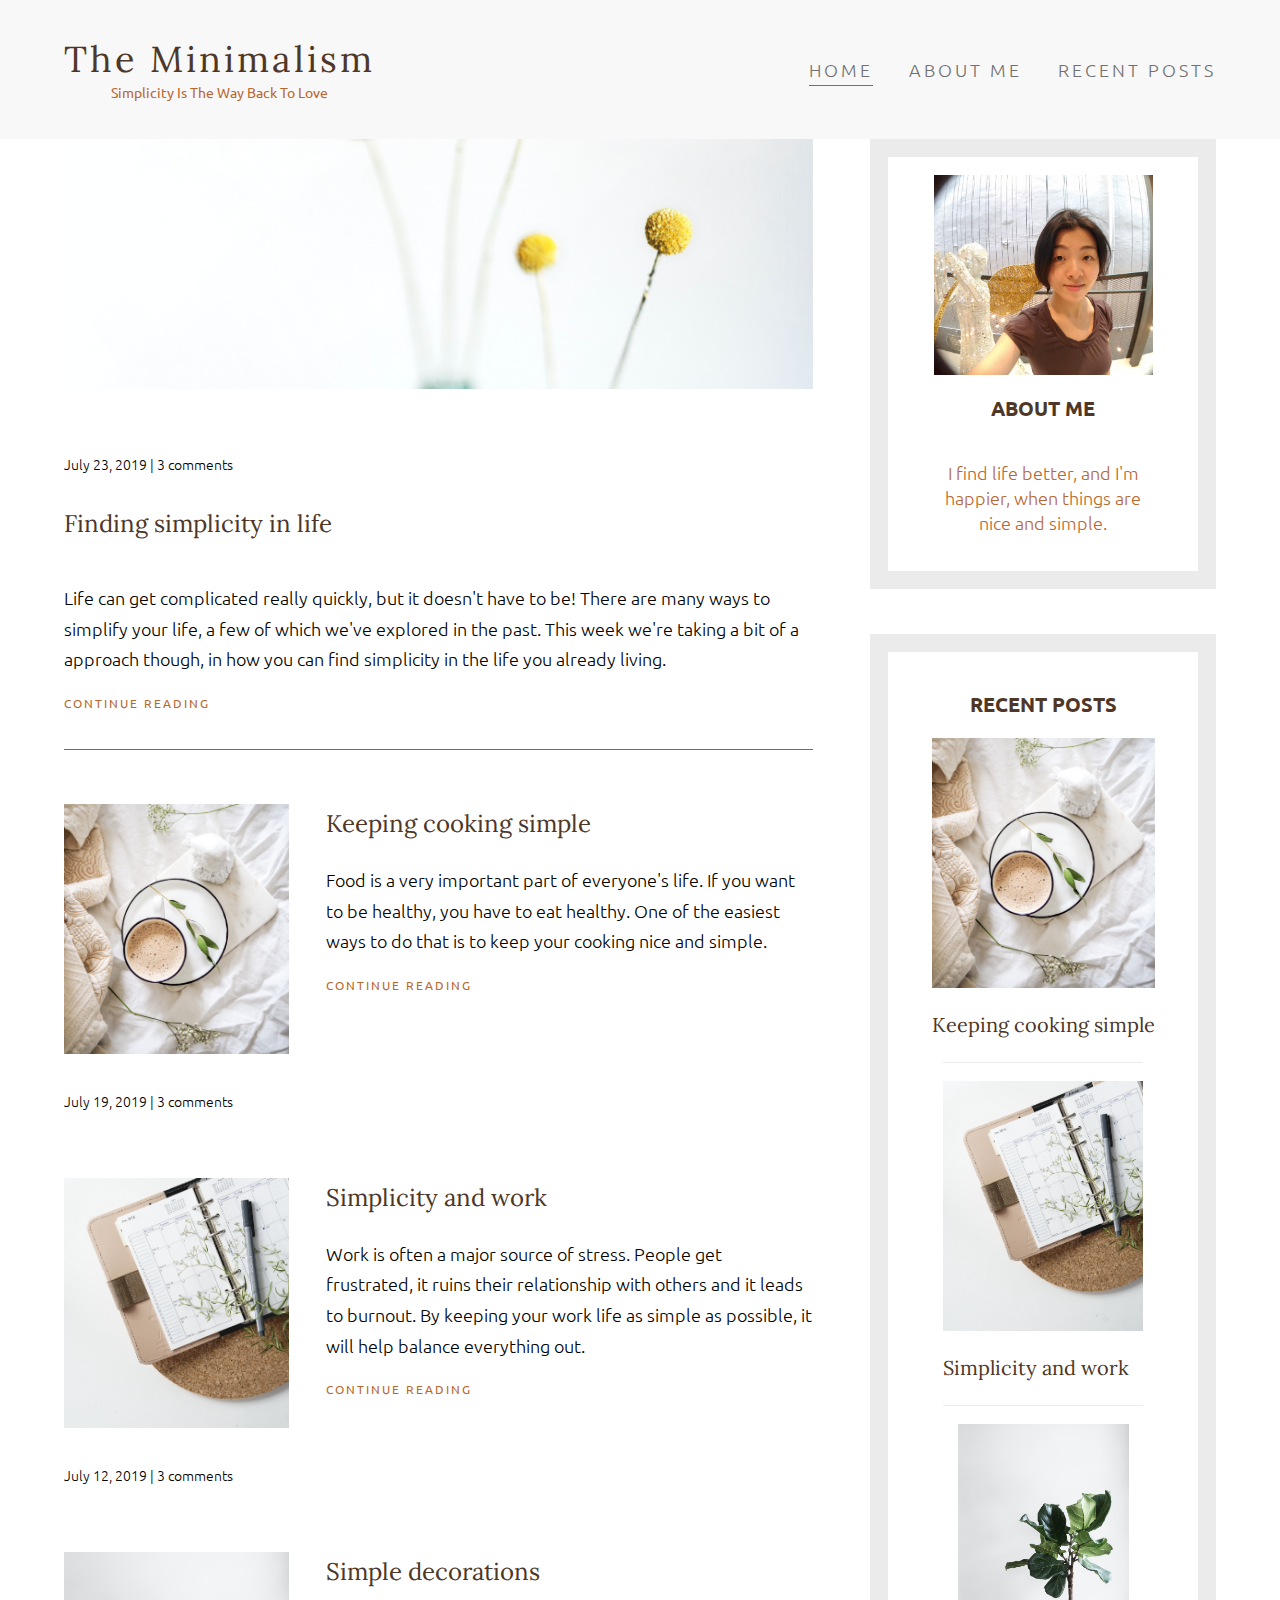
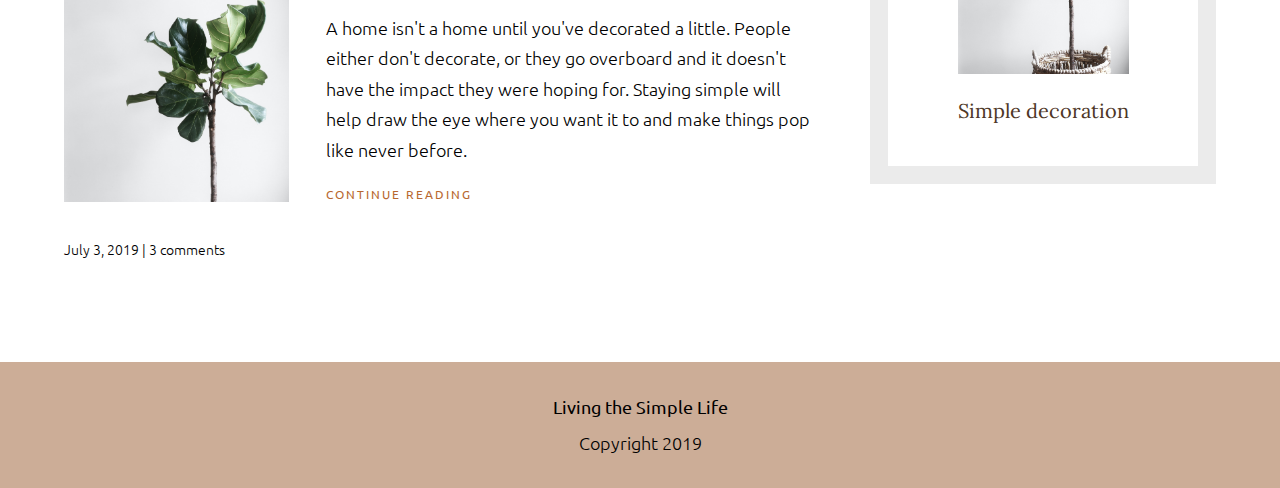
<file: index.html>
<html>
    <head>
        <link href="https://fonts.googleapis.com/css?family=Lora|Ubuntu:300,400,700&display=swap" rel="stylesheet">
        <link rel="stylesheet" href="css/styles.css">
        <meta name="viewport" content="width=device-width, inital-scale=1">
        <meta charset="UTF-8">
        <meta name="author" content="Michelle Nguyen">
    </head>
    <body> 
        <header>
            <div class="container container-flex">
                <div class="site-title">
                    <h1>the minimalism</h1>
                    <p class="subtitle">simplicity is the way back to love</p>
                </div>
                <nav>
                    <ul>
                        <li><a href="index.html" class="current-page">Home</a></li>
                        <li><a href="about-me.html">About me</a></li>
                        <li><a href="recent-posts.html">Recent posts</a></li>
                    </ul>
                </nav>
            </div>
            
        </header>

        <div class="container container-flex">
            <main role="main">
                <article class="article-featured">
                    <h2 class="article-title">Finding simplicity in life</h2>
                    <img class="article-image" src="img/life.jpg" alt="a pot of plant on the table">
                    <p class="article-info">July 23, 2019 | 3 comments</p>
                    <p class="article-body"> Life can get complicated really quickly, but it doesn't have to be! There are many ways to simplify your life, a few of which we've explored in the past. This week we're taking a bit of a approach though, in how you can find simplicity in the life you already living. </p>
                    <a class="article-read-more" href="#">continue reading</a>
                </article>

                <article class="article-recent">
                    <div class="article-recent-main">
                        <h2 class="article-title">Keeping cooking simple </h2>
                        <p class="article-body">Food is a very important part of everyone's life. If you want to be healthy, you have to eat healthy. One of the easiest ways to do that is to keep your cooking nice and simple. </p>
                        <a class="article-read-more" href="#">continue reading</a>
                    </div>
                    <div class="article-recent-secondary">
                        <img class="article-image" src="img/food.jpg" alt="a plate of dimsum">
                        <p class="article-info">July 19, 2019 | 3 comments</p>
                    </div>
                </article>

                <article class="article-recent">
                    <div class="article-recent-main">
                        <h2 class="article-title">Simplicity and work </h2>
                        <p class="article-body"> Work is often a major source of stress. People get frustrated, it ruins their relationship with others and it leads to burnout. By keeping your work life as simple as possible, it will help balance everything out. </p>
                        <a class="article-read-more" href="#">continue reading</a>
                    </div>
                    <div class="article-recent-secondary">
                        <img class="article-image" src="img/work.jpg" alt="a working corner with table and chair">
                        <p class="article-info">July 12, 2019 | 3 comments</p>
                    </div>
                </article>

                <article class="article-recent">
                    <div class="article-recent-main">
                        <h2 class="article-title">Simple decorations </h2>
                        <p class="article-body">A home isn't a home until you've decorated a little. People either don't decorate, or they go overboard and it doesn't have the impact they were hoping for. Staying simple will help draw the eye where you want it to and make things pop like never before.</p>
                        <a class="article-read-more" href="#">continue reading</a>
                    </div>
                    <div class="article-recent-secondary">
                        <img class="article-image" src="img/deco.jpg" alt="a vase with 2 leaves inside">
                        <p class="article-info">July 3, 2019 | 3 comments</p>
                    </div>
                </article>
            </main>

            <aside class="sidebar">
                <div class="widget-side">
                    <h2 class="widget-title">ABOUT ME</h2>
                    <img class="widget-image author-image" src="img/about-me.jpg" alt="the author's photo">
                    <p class="widget-body">I find life better, and I'm happier, when things are nice and simple.</p>
                </div>

                <div class="widget-side">
                    <h2 class="widget-title">RECENT POSTS</h2>
                    <div class="widget-recent-post">
                        <h3 class="widget-recent-post-title">Keeping cooking simple</h3>
                        <img class="widget-image" src="img/food.jpg" alt="a plate of dimsum">
                    </div>
                    <div class="widget-recent-post widget-recent-middle-post">
                        <h3 class="widget-recent-post-title">Simplicity and work</h3>
                        <img class="widget-image" src="img/work.jpg" alt="working corner">
                    </div>
                    <div class="widget-recent-post">
                        <h3 class="widget-recent-post-title">Simple decoration</h3>
                        <img class="widget-image" src="img/deco.jpg" alt="a vase with plant inside">
                    </div>
                </div>
            </aside>
        </div>

        <footer>
            <p><strong>Living the Simple Life</strong></p>
            <p> Copyright 2019</p>
        </footer>

    </body>
</html>
</file>
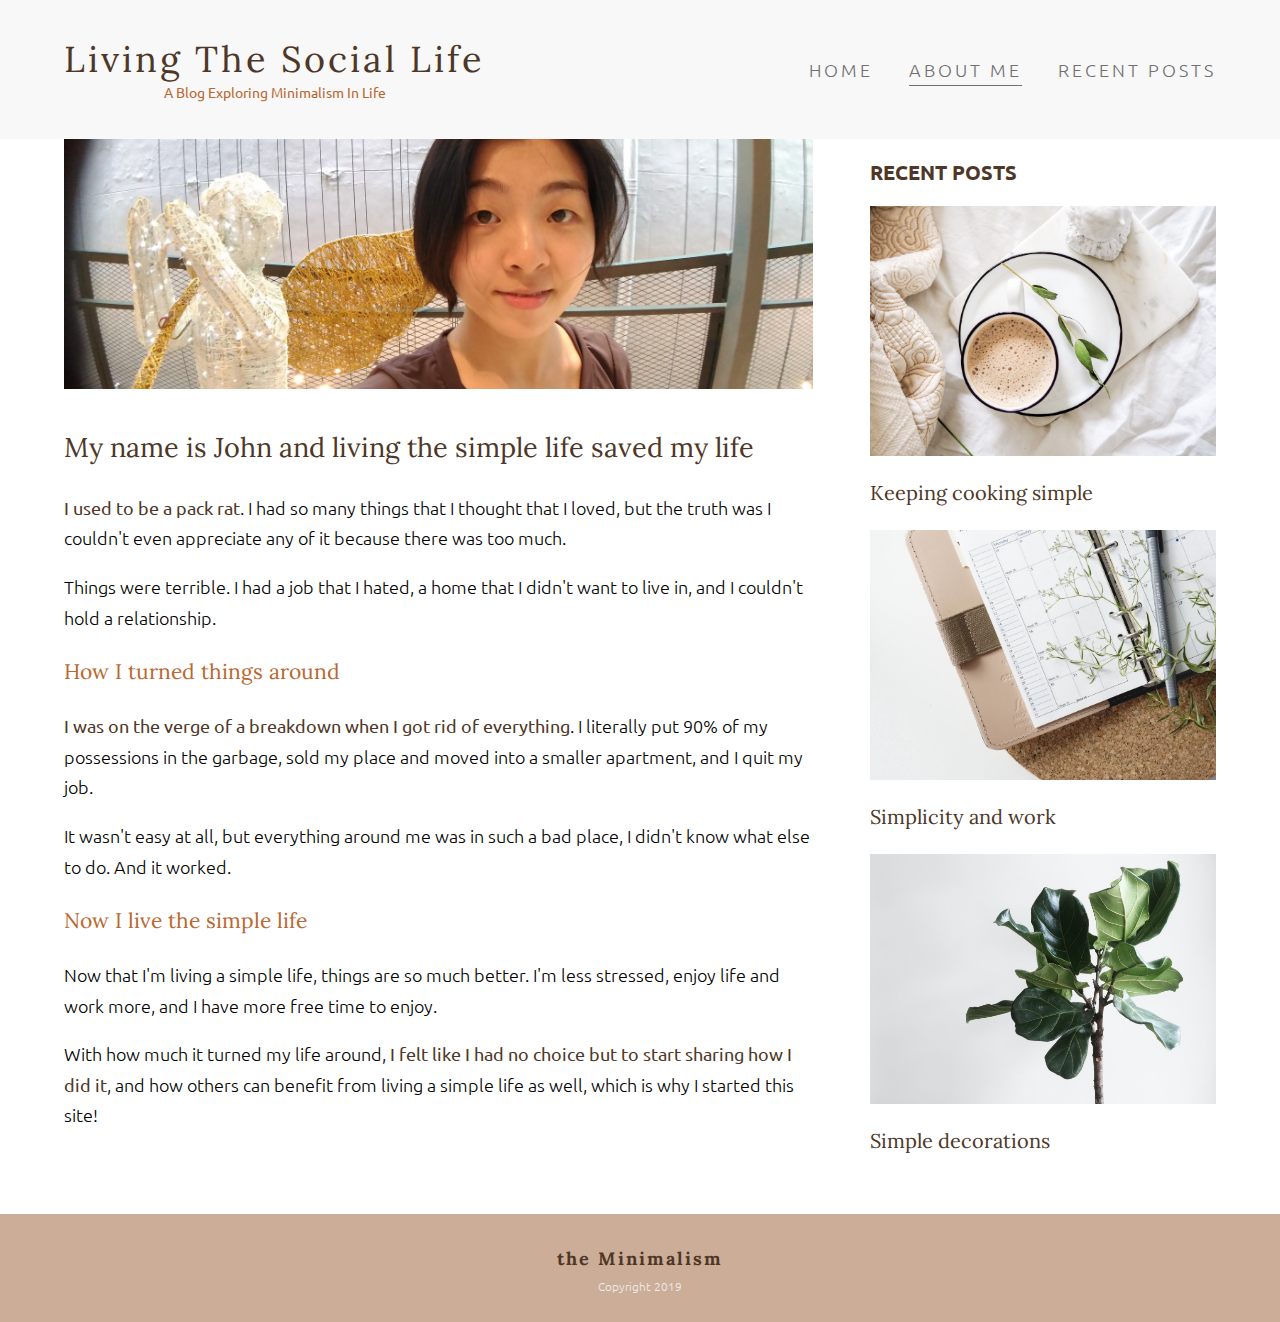
<file: about-me.html>
<html>
    <head>
        <link href="https://fonts.googleapis.com/css?family=Lora|Ubuntu:300,400,700&display=swap" rel="stylesheet">
        <link rel="stylesheet" href="css/styles.css">
        <meta name="viewport" content="width=device-width, initial-scale=1">
        <meta charset="UTF-8">
        <meta name="author" content="Michelle Nguyen">
    </head>
    <body> 
        <header>
            <div class="container container-flex">
                <div class="site-title">
                    <h1>Living the social life</h1>
                    <p class="subtitle">A blog exploring minimalism in life</p>
                </div>
                <nav>
                    <ul>
                        <li><a href="index.html">Home</a></li>
                        <li><a class="current-page" href="about-me.html">About me</a></li>
                        <li><a href="recent-posts.html">Recent posts</a></li>
                    </ul>
                </nav>
            </div> <!-- / .container -->
        </header>
        
        <div class="container container-flex">
            <main role="main">
                <img src="img/about-me.jpg" class="image-full">
                <div class="article-paragraph">
                    <h2>My name is John and living the simple life saved my life</h2>

                    <p><strong>I used to be a pack rat</strong>. I had so many things that I thought that I loved, but the truth was I couldn't even appreciate any of it because there was too much.</p>
                    <p>Things were terrible. I had a job that I hated, a home that I didn't want to live in, and I couldn't hold a relationship.</p>

                    <h3 class="article-paragraph-title">How I turned things around</h3>
                    <p><strong>I was on the verge of a breakdown when I got rid of everything</strong>. I literally put 90% of my possessions in the garbage, sold my place and moved into a smaller apartment, and I quit my job.</p>
                    <p>It wasn't easy at all, but everything around me was in such a bad place, I didn't know what else to do. And it worked.</p>

                    <h3 class="article-paragraph-title">Now I live the simple life</h3>
                    <p>Now that I'm living a simple life, things are so much better. I'm less stressed, enjoy life and work more, and I have more free time to enjoy.</p>
                    <p>With how much it turned my life around, <strong>I felt like I had no choice but to start sharing how I did it</strong>, and how others can benefit from living a simple life as well, which is why I started this site!</p>
                </div>
                
            </main>
            
            <aside class="sidebar">
                            
                <div class="sidebar-widget">
                    <h2 class="widget-title">RECENT POSTS</h2>
                    <div class="widget-recent-post">
                        <h3 class="widget-recent-post-title">Keeping cooking simple</h3>
                        <img src="img/food.jpg" alt="two dumplings on a wood plate with chopsticks" class="widget-image">
                    </div>
                    <div class="widget-recent-post">
                        <h3 class="widget-recent-post-title">Simplicity and work</h3>
                        <img src="img/work.jpg" alt="a chair white chair at a white desk on a white wall" class="widget-image">
                    </div>
                    <div class="widget-recent-post">
                        <h3 class="widget-recent-post-title">Simple decorations</h3>
                        <img src="img/deco.jpg" alt="a green plant in a clear, round vase with water in it" class="widget-image">
                    </div>
                </div>
                
            </aside>
            
        </div>
        
        
        <footer>
            <p class="footer-blog-name"><strong>the Minimalism</strong></p>
            <p class="copyright"> Copyright 2019</p>
        </footer>

        
        
    </body>
</html>
</file>
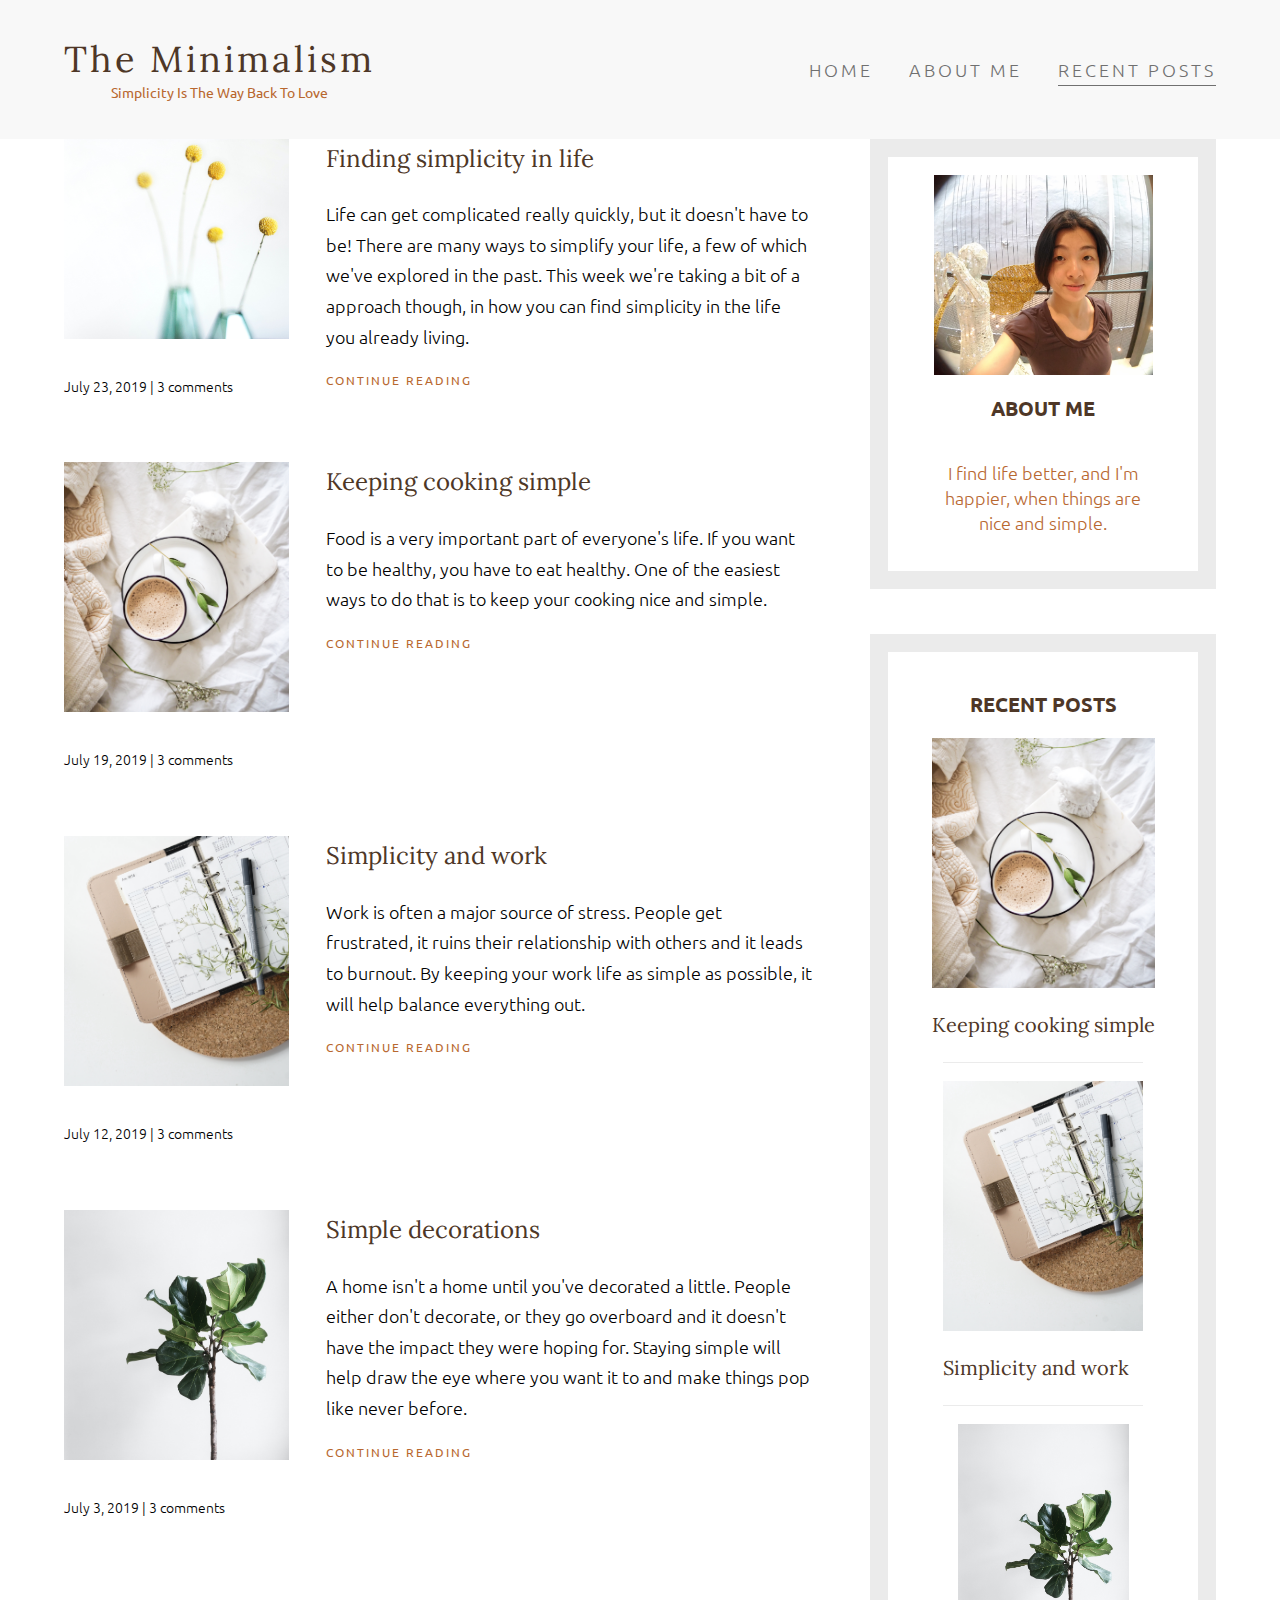
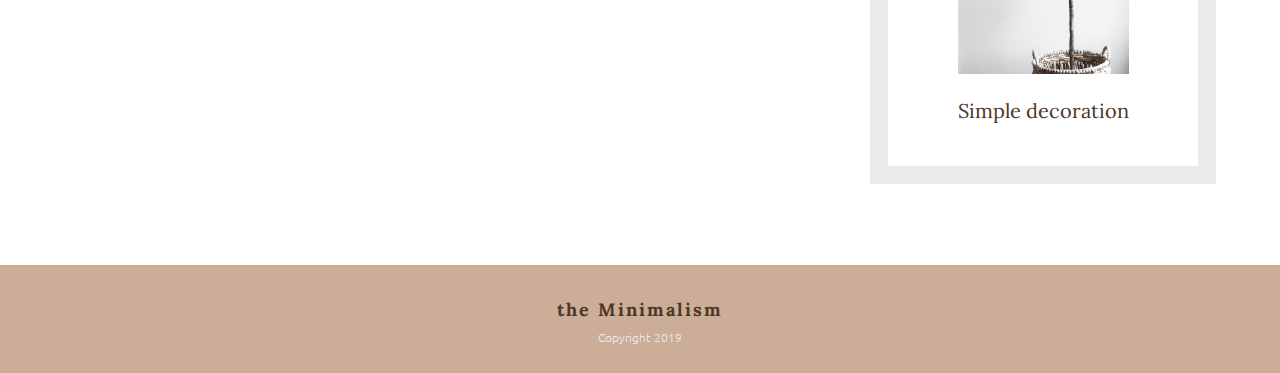
<file: recent-posts.html>
<html>
    <head>
        <link href="https://fonts.googleapis.com/css?family=Lora|Ubuntu:300,400,700&display=swap" rel="stylesheet">
        <link rel="stylesheet" href="css/styles.css">
        <meta name="viewport" content="width= device-width, inital-scale=1">
        <meta name="author" content="Michelle Nguyen">
        <meta charset="UTF-8">
    </head>
    <body> 
        <header>
            <div class="container container-flex">
                <div class="site-title">
                    <h1>the minimalism</h1>
                    <p class="subtitle">simplicity is the way back to love</p>
                </div>
                <nav>
                    <ul>
                        <li><a href="index.html">Home</a></li>
                        <li><a href="about-me.html">About me</a></li>
                        <li><a href="recent-posts.html" class="current-page">Recent posts</a></li>
                    </ul>
                </nav>
            </div>
            
        </header>

        <div class="container container-flex">
            <main role="main">
               
                <article class="article-recent">
                    <div class="article-recent-main">
                        <h2 class="article-title">Finding simplicity in life </h2>
                        <p class="article-body"> Life can get complicated really quickly, but it doesn't have to be! There are many ways to simplify your life, a few of which we've explored in the past. This week we're taking a bit of a approach though, in how you can find simplicity in the life you already living. </p>
                        <a class="article-read-more" href="#">continue reading</a>
                    </div>
                    <div class="article-recent-secondary">
                        <img class="article-image" src="img/life.jpg" alt="a pot of plant on the table">
                        <p class="article-info">July 23, 2019 | 3 comments</p>
                    </div>
                </article>

                <article class="article-recent">
                    <div class="article-recent-main">
                        <h2 class="article-title">Keeping cooking simple </h2>
                        <p class="article-body">Food is a very important part of everyone's life. If you want to be healthy, you have to eat healthy. One of the easiest ways to do that is to keep your cooking nice and simple. </p>
                        <a class="article-read-more" href="#">continue reading</a>
                    </div>
                    <div class="article-recent-secondary">
                        <img class="article-image" src="img/food.jpg" alt="a plate of dimsum">
                        <p class="article-info">July 19, 2019 | 3 comments</p>
                    </div>
                </article>

                <article class="article-recent">
                    <div class="article-recent-main">
                        <h2 class="article-title">Simplicity and work </h2>
                        <p class="article-body"> Work is often a major source of stress. People get frustrated, it ruins their relationship with others and it leads to burnout. By keeping your work life as simple as possible, it will help balance everything out. </p>
                        <a class="article-read-more" href="#">continue reading</a>
                    </div>
                    <div class="article-recent-secondary">
                        <img class="article-image" src="img/work.jpg" alt="a working corner with table and chair">
                        <p class="article-info">July 12, 2019 | 3 comments</p>
                    </div>
                </article>

                <article class="article-recent">
                    <div class="article-recent-main">
                        <h2 class="article-title">Simple decorations </h2>
                        <p class="article-body">A home isn't a home until you've decorated a little. People either don't decorate, or they go overboard and it doesn't have the impact they were hoping for. Staying simple will help draw the eye where you want it to and make things pop like never before.</p>
                        <a class="article-read-more" href="#">continue reading</a>
                    </div>
                    <div class="article-recent-secondary">
                        <img class="article-image" src="img/deco.jpg" alt="a vase with 2 leaves inside">
                        <p class="article-info">July 3, 2019 | 3 comments</p>
                    </div>
                </article>
            </main>

            <aside class="sidebar">
                <div class="widget-side">
                    <h2 class="widget-title">ABOUT ME</h2>
                    <img class="widget-image author-image" src="img/about-me.jpg" alt="the author's photo">
                    <p class="widget-body">I find life better, and I'm happier, when things are nice and simple.</p>
                </div>

                <div class="widget-side">
                    <h2 class="widget-title">RECENT POSTS</h2>
                    <div class="widget-recent-post">
                        <h3 class="widget-recent-post-title">Keeping cooking simple</h3>
                        <img class="widget-image" src="img/food.jpg" alt="a plate of dimsum">
                    </div>
                    <div class="widget-recent-post widget-recent-middle-post">
                        <h3 class="widget-recent-post-title">Simplicity and work</h3>
                        <img class="widget-image" src="img/work.jpg" alt="working corner">
                    </div>
                    <div class="widget-recent-post">
                        <h3 class="widget-recent-post-title">Simple decoration</h3>
                        <img class="widget-image" src="img/deco.jpg" alt="a vase with plant inside">
                    </div>
                </div>
            </aside>
        </div>

        <footer>
            <p class="footer-blog-name"><strong>the Minimalism</strong></p>
            <p class="copyright"> Copyright 2019</p>
        </footer>

    </body>
</html>
</file>
<file: css/styles.css>
body {
    font-family: Ubuntu;
    font-size: 1.125rem;
    font-weight: 300;
    margin: 0;
    line-height: 1.7;
}
img {
    width: 100%;
    display: block;
    max-height: 250px;
    object-fit: cover;
    margin-bottom: 2em;
}

/* TYPOGRAPHY */

h1, h2, h3{
    font-family: Lora;
    font-weight: 400;
    color: #4e3727;
}

/* LOGO */
.site-title {
    line-height: 1.3;
    text-transform: capitalize;
}
h1{
    margin: 0;
    font-size: 2 rem;
    letter-spacing: 3px;
}
.subtitle {
    margin: 0;
    font-family: ubuntu;
    font-size: .9rem;
    font-weight: 400;
    color: #b86830;  
}
/* NAVIGATION */
nav ul{
    list-style: none;
    padding: 0;
    display: flex; 
    justify-content: center;
}
nav li{
    margin-left: 2em;
}
nav a{
    text-decoration: none;
    text-transform: uppercase;
    letter-spacing: 3px;
    font-family: ubuntu;
    font-size: 1 rem;
    color: #707070; 
    padding: .25em 0;
}
nav a:hover,
nav a:focus {
    color: #1792d2;
}
.current-page{
    border-bottom: solid  1px #707070;
}
.current-page:hover,
.current-page:focus {
    color: #707070; 
}
@media (max-width: 675px) {
    nav ul{
        flex-direction: column;
        text-align: center;
    }
    nav li{
    margin: .75em 0;
  }
}

/* LAYOUT */
.container {
    width: 90%;
    margin: 0 auto;
}
header {
    background-color: #f8f8f8;
    padding: 2em 0;
    text-align: center;
}
@media (min-width: 675px) {
    .container-flex {
        display: flex;
        justify-content: space-between;
    }
    main {
        width: 65%;
    }
    aside {
        width: 30%;
        min-width: 250px;
        margin-left: 1em;
    }
}
/* ARTICLE TYPOGRAPHY*/
.article-title{
    font-size: 1.5rem;
    margin-top: 0;
}
.article-read-more{
    font-weight: 400;
    font-size: .75rem;
    color:#b86830;
    text-decoration: none;
    text-transform: uppercase;
    letter-spacing: 2px;
}
.article-read-more:hover{
    color:#4e3727; 
    text-decoration: underline;
}
.article-info {
    font-size: .875rem;
    margin: 2em 0;
}
.article-paragraph-title{
    color:#b86830
}
.article-paragraph strong {
    color: #4e3727
}

/* ARTICLES LAYOUT */
.article-featured {
    border-bottom: 1px solid  #707070;
    padding-bottom: 2em;
    margin-bottom: 3em;
    display: flex;
    flex-direction: column;
}
/* changing visual order inside .article-featured */
.article-image { order: -2}
.article-info {order: -1}
.article-title { order: 0}

.article-recent {
    display: flex;
    flex-direction: column;
    margin-bottom: 2em;
}
 /* changing visual order inside each .article-recent */
.article-recent-main{order:2;}
.article-recent-secondary {order: 1;}

@media (min-width: 675px) {
    .article-recent{
        flex-direction: row;
        justify-content: space-between
    }
    .article-recent-main {
        width: 65%;
    }
    .article-recent-secondary{
        width: 30%;
    }
    .article-image {
        width: 100%;
        min-height: 200px;
        object-fit: cover;
    }
}

/* WIDGET */
.widget-side {
    border: #EBEBEB solid 1em;
    margin-bottom: 2.5em;
    padding: 1em;
    display: flex;
    flex-direction: column;
    align-items: center;
}
.widget-title{
    font-family: Ubuntu, serif;
    font-size: 1.25rem;
    font-weight: 700;
}
.widget-body {
    color: #b86830;
    width: 80%;
    line-height: 1.4;
    text-align: center;
}
.widget-recent-post {
    display: flex;
    flex-direction: column;
}
.widget-image{
    order: -1;
    margin-bottom: 0;
}

.widget-recent-middle-post{
     border-top: solid 1px  #EBEBEB;
     border-bottom: solid 1px  #EBEBEB;
     padding-top: 1em;
     margin-bottom: 1em;
}
.widget-recent-post-title {
    margin-top: 1em;
    font-size: 1.25rem;
}
.author-image {
    width: 80%;
    height: 200px;
    object-fit: cover;
    margin-bottom: 0;
}
/* FOOTER */
footer {
    max-width: 100%;
    text-align: center;
    margin-top: 2em;
    padding: 1em 0;
    background-color: #ccad97;
    line-height: 1;
}

.copyright {
    font-size: .75rem;
    color: #EBEBEB;
}
.footer-blog-name {
    font-family: Lora;
    font-weight: 400;
    letter-spacing: 2px;
    color: #4e3727;
    margin-bottom: 0;
}
</file>
